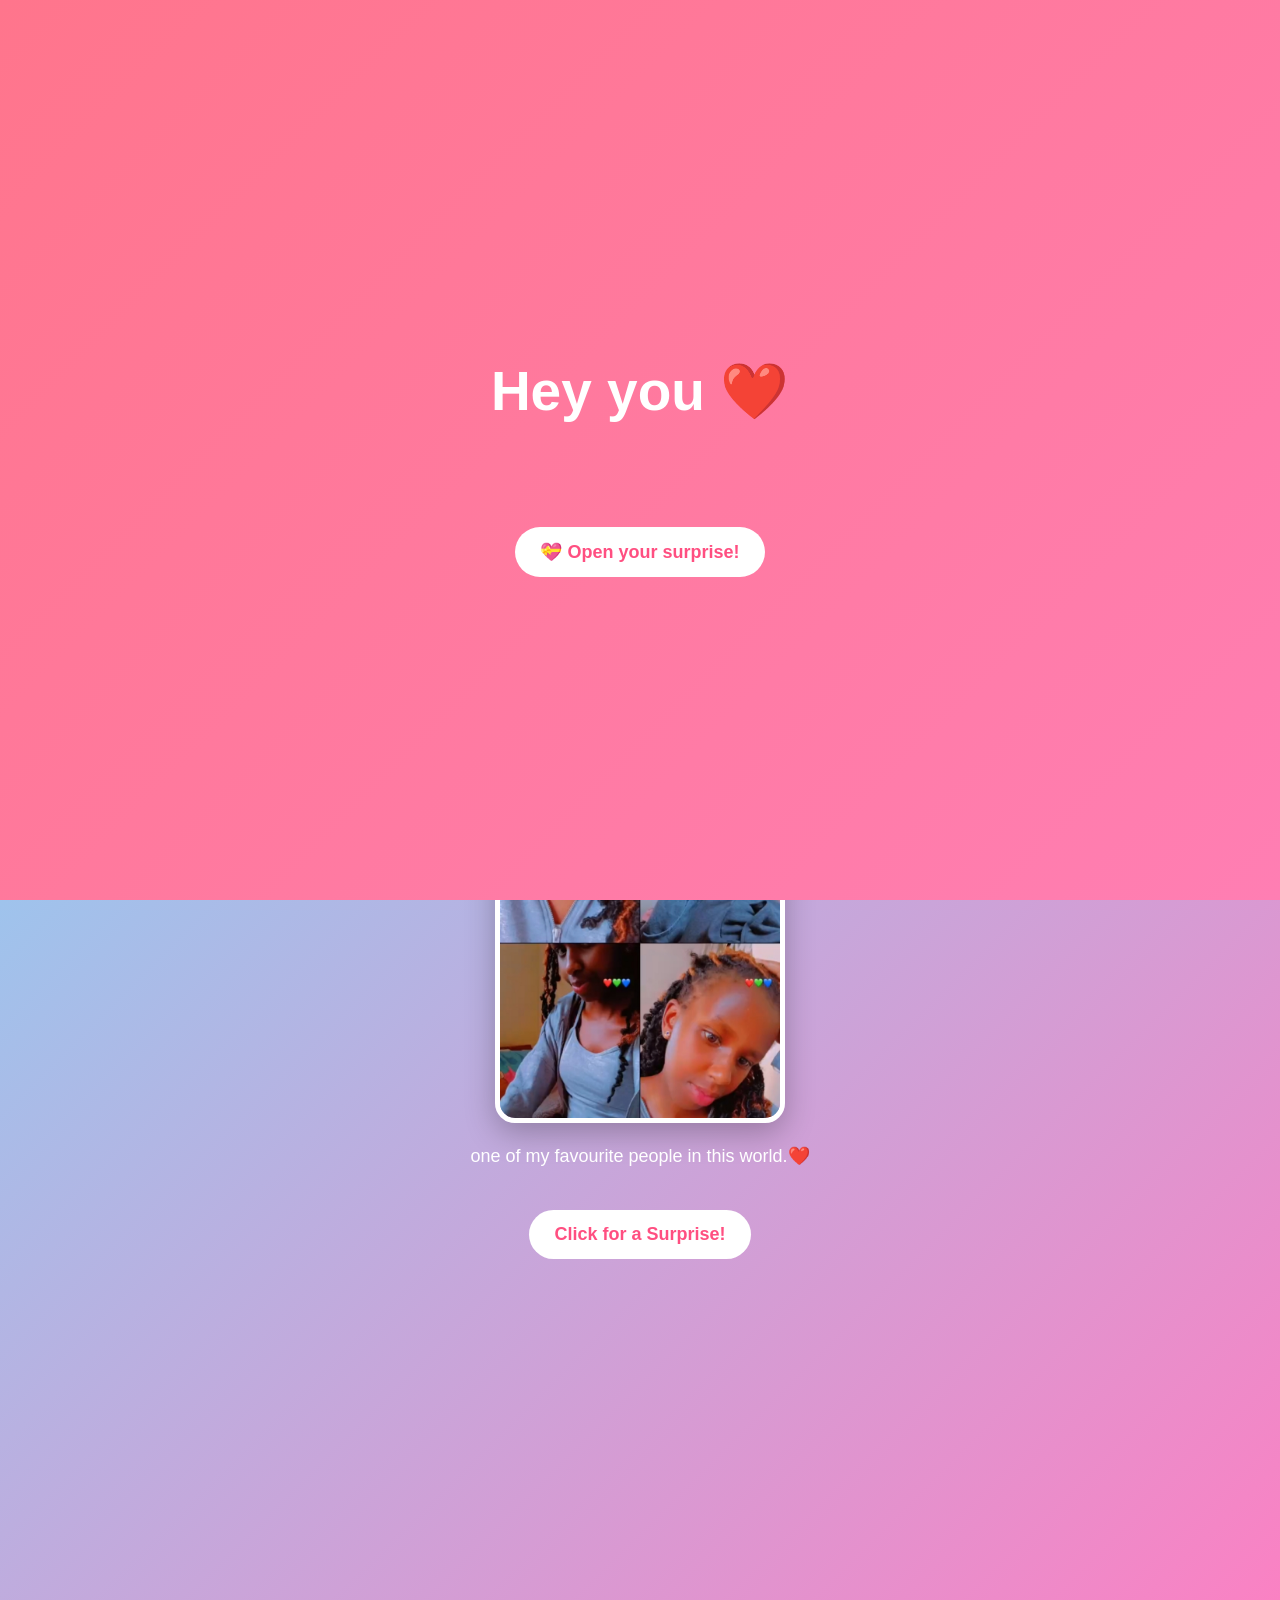
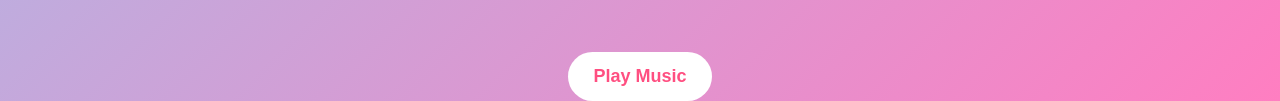
<file: girlfriend-website/index.html>
<!DOCTYPE html>
<html lang="en">
    <head>
        <meta charset="UTF-8">
        <meta name="viewport" content="width=device-width, initial-scale=1.0">
        <title>For My Love ❤️</title>
        <link rel="stylesheet" href="style.css">
    </head>

<body>

    <div id="welcomeScreen">
        <h1>Hey you ❤️</h1>
        <p>I made something special for you...</p>

        <button type="button" id="openButton">💝 Open your surprise!</button>
    </div>

    <div class="hearts">
        <span>❤️</span>
        <span>💖</span>
        <span>💗</span>
        <span>💘</span>
        <span>💝</span>
        <span>💞</span>
    </div>

    <h1>For My Love ❤️</h1>

    <p>Welcome to a little website i made just for you.</p>

    <div class="love-note">
        <h2>To My Dearest Love,</h2>

        <p>My love, i made this little corner of the internet just for you.
            i hope every time you visit it ,you remember how special you are to me.
        </p>

        <p>
            You bring happiness to my life in ways that words cannot express.
            Thank you for being you.
        </p>

        <p>
            with love,<br>
            <strong>Your Favourite Person
                Caliph ❤️
            </strong>
        </p>
    </div>

    <div class="photo-section">
        <h2>My Beautiful Girl</h2>

        <img src="photos/her-photo.jpg.jpg" alt="Four panel collage of a young woman with long braids smiling and playfully covering one eye while sticking out her tongue in one panel. She wears blue gray clothes and poses for selfies indoors. The bedroom background is casual and cheerful, with red, green, and blue heart emojis in each panel. The overall mood is joyful and affectionate.">

        <p>
            one of my favourite people in this world.❤️
        </p>
    </div>

    <div class="surprise-section">
        <button type="button" id="surpriseButton">Click for a Surprise!</button>

        <div id="surpriseMessage">
            <h2>surprise it's your birthday gift sorry it was late!</h2>
            <img src="photos/surprise.jpg.jpg" alt="Neatly wrapped birthday gift placed on a simple table in a warm, cozy room. A ribbon is tied around the present, and the softly lit setting feels calm, welcoming, and thoughtful. No readable text is visible on the wrapping. The overall tone is cheerful and full of love.">

            <p id="typingMessage"></p>
        </div>
    </div>

    <button type="button" id="musicButton">Play Music</button>

    <div id="finalScreen">

        <div class="final-content">
            <h1>You are Special to Me ❤️</h1>
            <p>
             i hope you like the gift.
            </p>

            <div class="big-heart"></div>

            <h2>Made with love😌❤️</h2>


        </div>

    </div>

    <script src="script.js"></script>
</body>
</html>
</file>
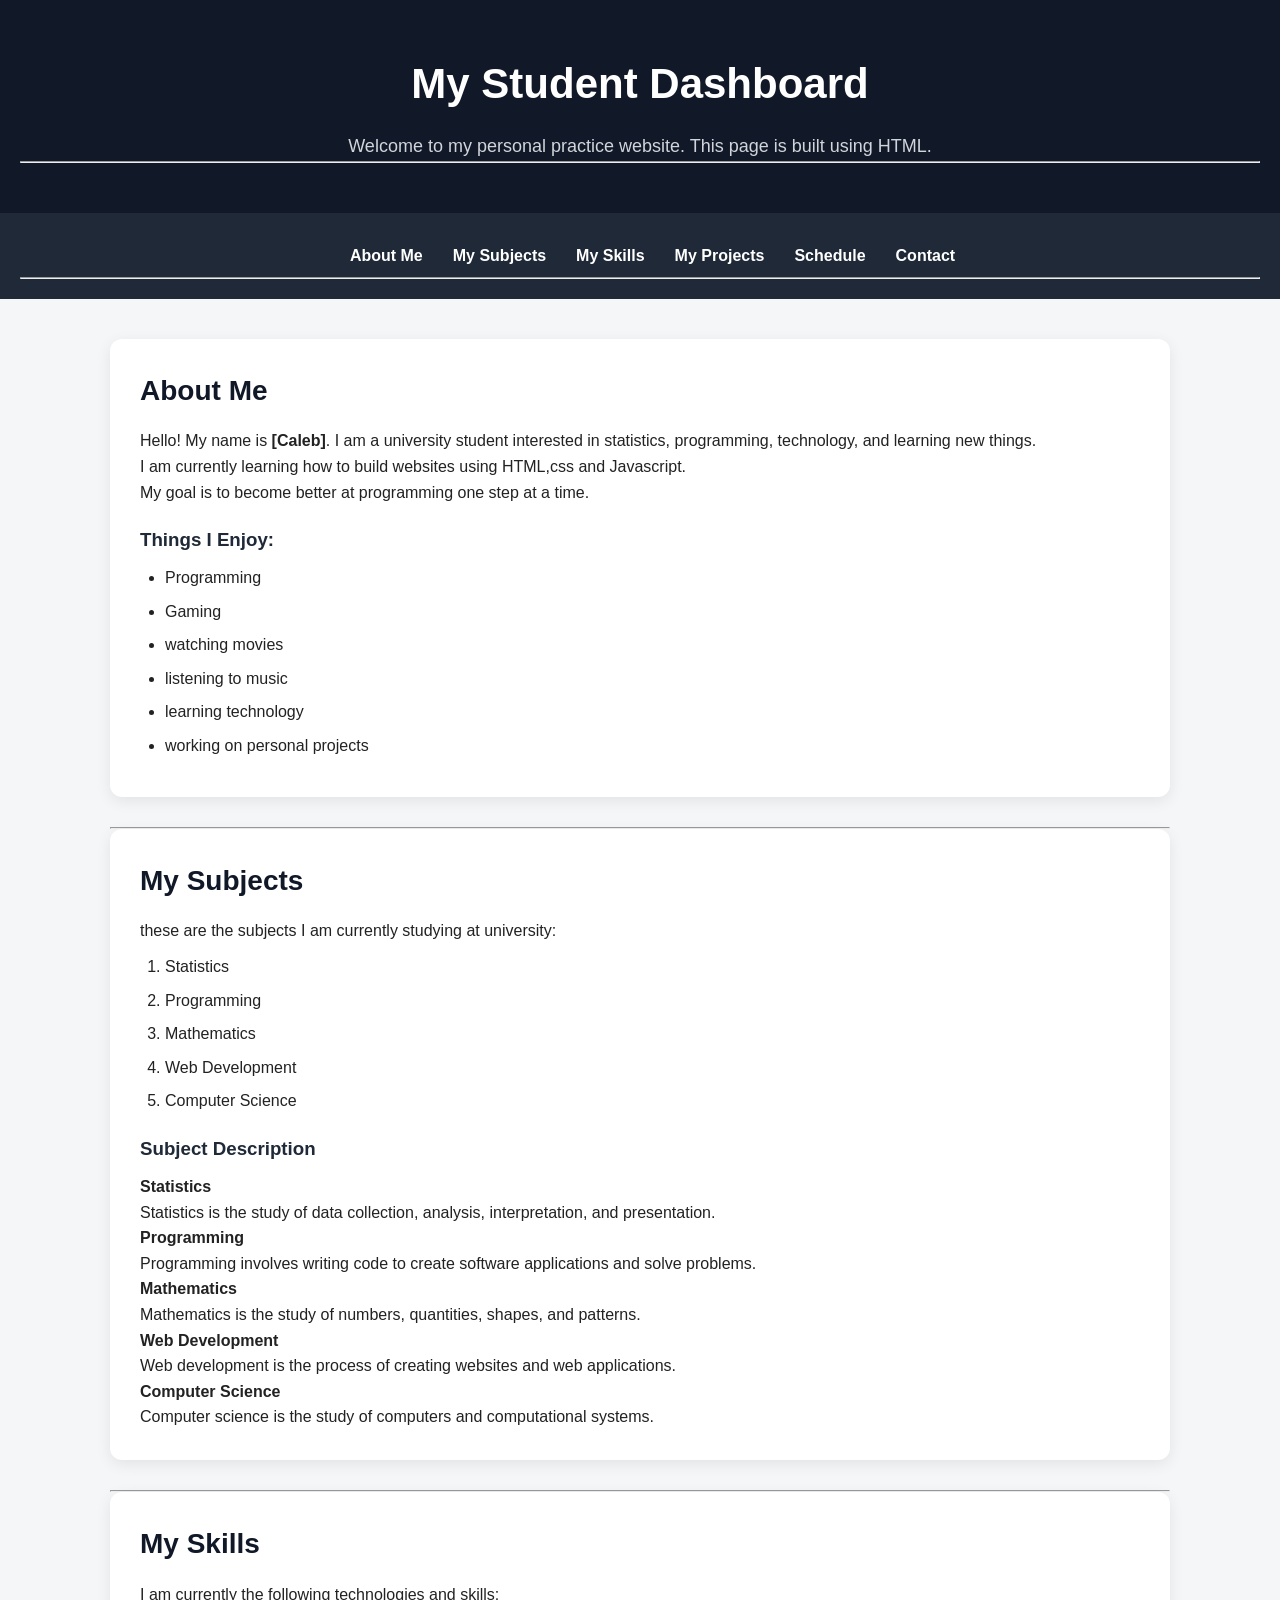
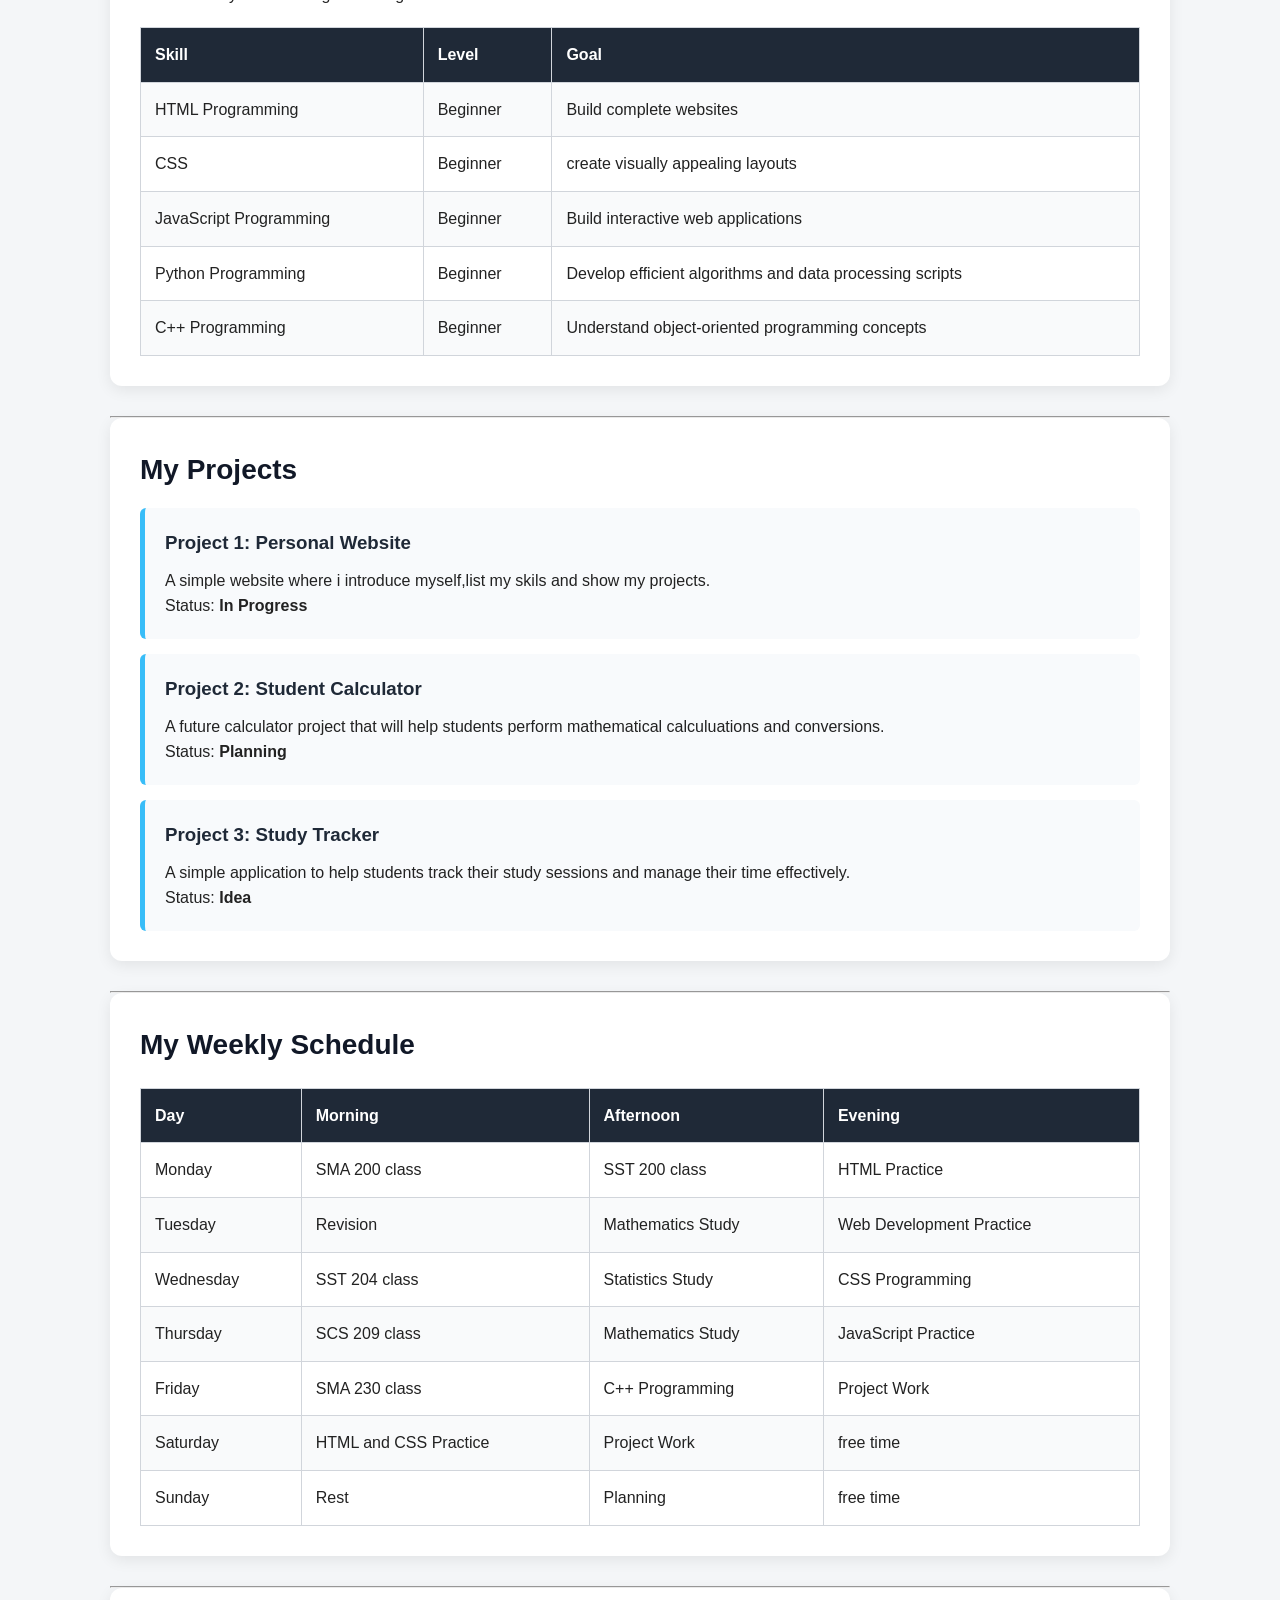
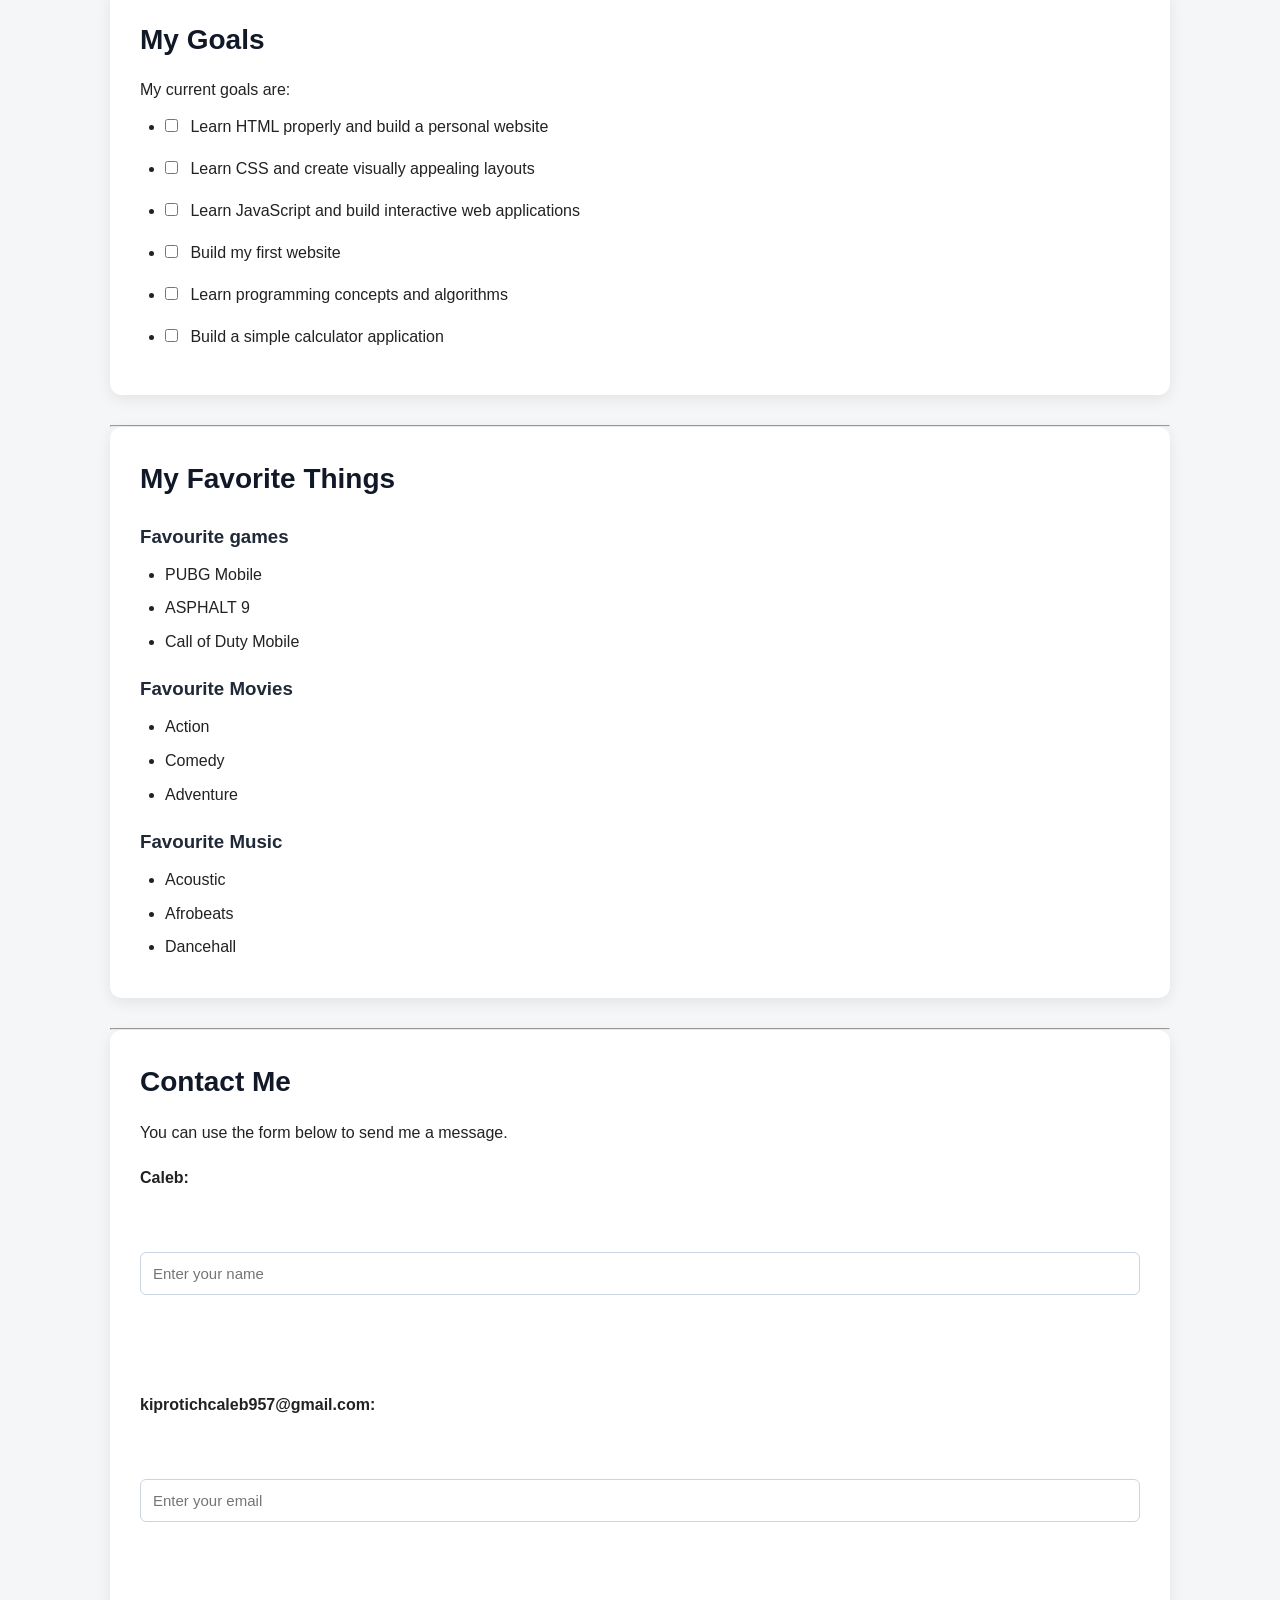
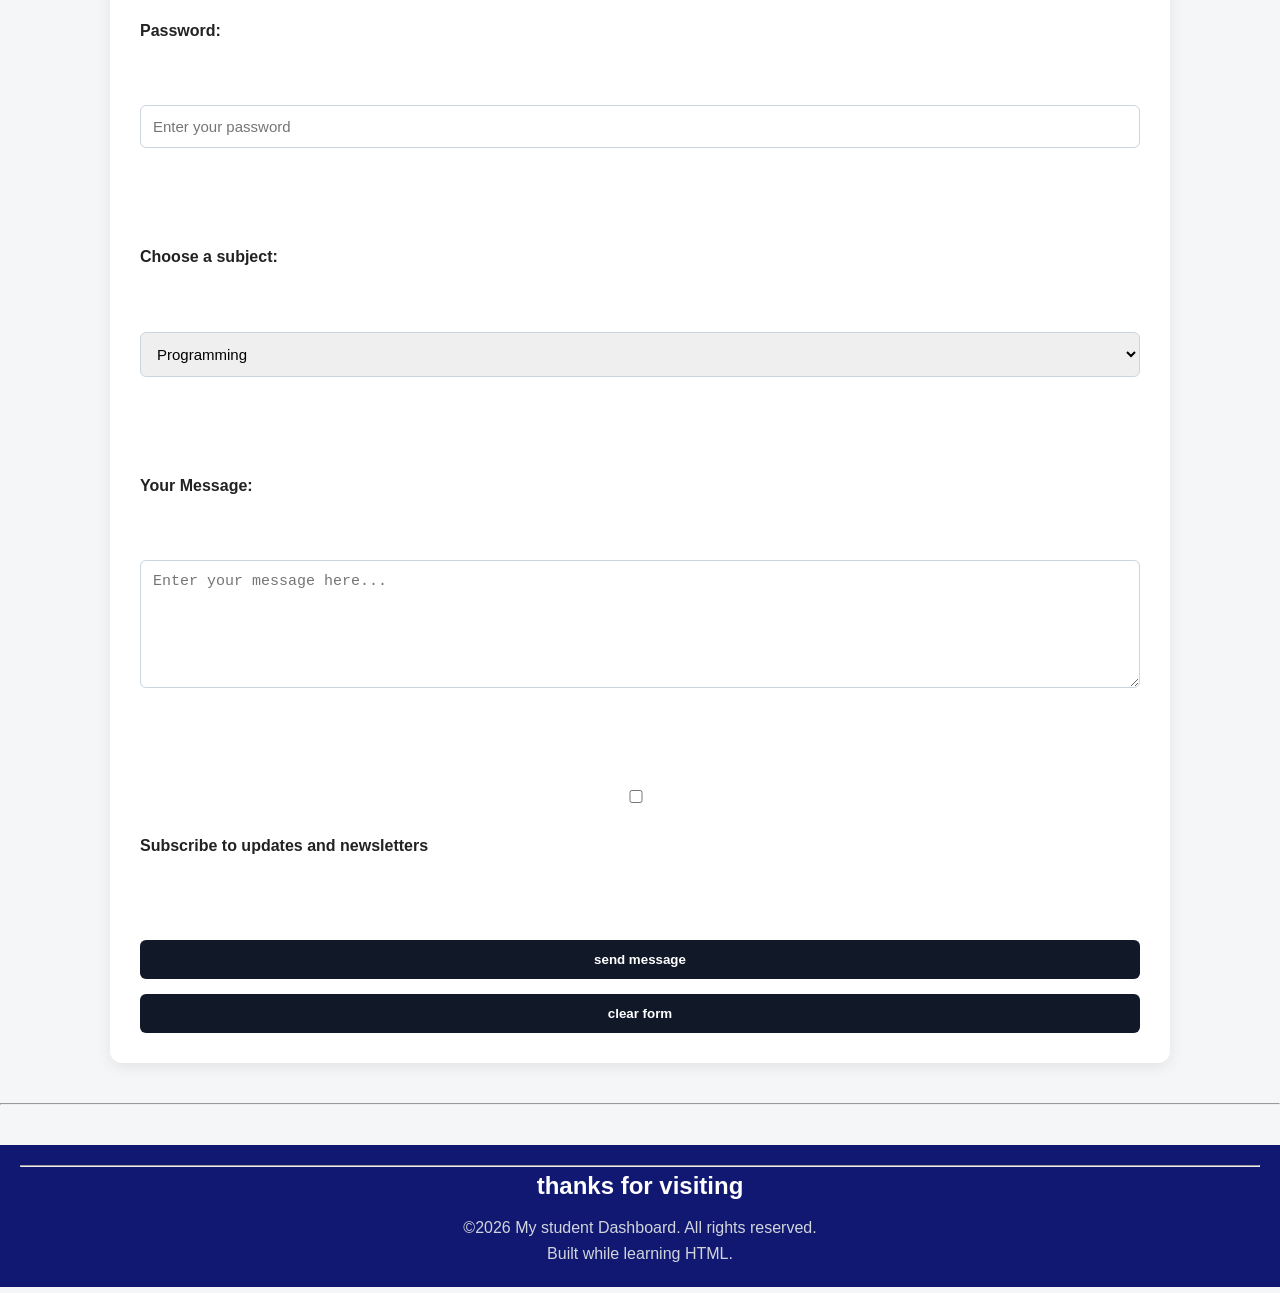
<file: index .html>
<!DOCTYPE html>
<html lang="en">
<head>
    <meta charset="UTF-8">
    <meta name="viewport" content="width=device-width, initial-scale=1.0">
    <title>My Student Dashboard</title>
    <link rel="stylesheet" href="style.css">
    </head>
<body>
    <!--============== HEADER ==========-->
    <header>
        <h1>My Student Dashboard</h1>

        <p>
            Welcome to my personal practice website.
            This page is built using HTML.
        </p>

        <hr>
        </header>


        <!--============== NAVIGATION ==========-->

        <nav>
            <h2>Navigation</h2>
            <ul>
                <li><a href="#about">About Me</a></li>
                <li><a href="#subjects">My Subjects</a></li>
                <li><a href="#skills">My Skills</a></li>
                <li><a href="#projects">My Projects</a></li>
                <li><a href="#schedule">Schedule</a></li>
                <li><a href="#contact">Contact</a></li>
            </ul>

            <hr>
        </nav>

        <!--============== ABOUT ME ==========-->

        <main>

            <section id="about">
                <h2>About Me</h2>
                <p>
                    Hello! My name is <strong>[Caleb]</strong>.
                    I am a university student interested in statistics, programming, technology, and learning new things.
                </p>

                <p>
                    I am currently learning how to build websites using HTML,css and Javascript.
                    </p>

                <p>
                    My goal is to become better at programming one step at a time.
                </p>

                <h3>Things I Enjoy:</h3>
                <ul>
                    <li>Programming</li>
                    <li>Gaming</li>
                    <li>watching movies</li>
                    <li>listening to music</li>
                    <li>learning technology</li>
                    <li>working on personal projects</li>
                </ul>

            </section>

            <hr>

            <!--============== MY SUBJECTS ==========-->

            <section id="subjects">
                <h2>My Subjects</h2>

                <p>
                    these are the subjects I am currently studying at university:
                </p>

                <ol>
                    <li>Statistics</li>
                    <li>Programming</li>
                    <li>Mathematics</li>
                    <li>Web Development</li>
                    <li>Computer Science</li>
                </ol>

                <h3>Subject Description</h3>

                <dl>
                    <dt><strong>Statistics</strong></dt>
                    <dd>Statistics is the study of data collection, analysis, interpretation, and presentation.</dd>

                    <dt><strong>Programming</strong></dt>
                    <dd>Programming involves writing code to create software applications and solve problems.</dd>

                    <dt><strong>Mathematics</strong></dt>
                    <dd>Mathematics is the study of numbers, quantities, shapes, and patterns.</dd>

                    <dt><strong>Web Development</strong></dt>
                    <dd>Web development is the process of creating websites and web applications.</dd>

                    <dt><strong>Computer Science</strong></dt>
                    <dd>Computer science is the study of computers and computational systems.</dd>
                </dl>

            </section>

            <hr>

            <!--============== MY SKILLS ==========-->

            <section id="skills">
                <h2>My Skills</h2>

                <p>
                    I am currently the following technologies and skills:
                </p>

                <table border="1">
                    <tbody>
                    <tr>
                        <th>Skill</th>
                        <th>Level</th>
                        <th>Goal</th>
                    </tr>
                    <tr>
                        <td>HTML Programming</td>
                        <td>Beginner</td>
                        <td>Build complete websites</td>
                    </tr>
                    <tr>
                        <td>CSS</td>
                        <td>Beginner</td>
                        <td>create visually appealing layouts</td>
                    </tr>
                    <tr>
                        <td>JavaScript Programming</td>
                        <td>Beginner</td>
                        <td>Build interactive web applications</td>
                    </tr>
                    <tr>
                        <td>Python Programming</td>
                        <td>Beginner</td>
                        <td>Develop efficient algorithms and data processing scripts</td>
                    </tr>
                    <tr>
                        <td>C++ Programming</td>
                        <td>Beginner</td>
                        <td>Understand object-oriented programming concepts</td>
                    </tr>
                    </tbody>

                </table>
            </section>

            <hr>

            <!--============== MY PROJECTS ==========-->

            <section id="projects">
                <h2>My Projects</h2>
                <article>
                    <h3>Project 1: Personal Website</h3>
                    <p>
                        A simple website where i introduce myself,list my skils and show my projects.
                    </p>

                <p>
                    Status:
                    <strong>In Progress</strong>
                </p>

                </article>
                <article>
                <h3>Project 2: Student Calculator</h3>
                <p>
                    A future calculator project that will help students perform mathematical calculuations and conversions.
                </p>

                <p>
                    Status:
                    <strong>Planning</strong>
                </p>

                </article>


                <article>
                <h3>Project 3: Study Tracker</h3>
                <p>
                    A simple application to help students track their study sessions and manage their time effectively.
                </p>

                <p>
                    Status:
                    <strong>Idea</strong>
                </p>

                </article>

                </section>

            <hr>


            <!--============== STUDY SCHEDULE ==========-->

            <section id="schedule">
                <h2> My Weekly Schedule</h2>


                <table border="1">
                    <thead>
                        <tr>
                            <th>Day</th>
                            <th>Morning</th>
                            <th>Afternoon</th>
                            <th>Evening</th>
                        </tr>
                    </thead>
                    <tbody>
                        <tr>
                            <td>Monday</td>
                            <td>SMA 200 class</td>
                            <td>SST 200 class</td>
                            <td>HTML Practice</td>
                        </tr>
                        <tr>
                            <td>Tuesday</td>
                            <td>Revision</td>
                            <td>Mathematics Study</td>
                            <td>Web Development Practice</td>
                        </tr>
                        <tr>
                            <td>Wednesday</td>
                            <td>SST 204 class</td>
                            <td>Statistics Study</td>
                            <td>CSS Programming</td>
                        </tr>
                        <tr>
                            <td>Thursday</td>
                            <td>SCS 209 class</td>
                            <td>Mathematics Study</td>
                            <td>JavaScript Practice</td>
                        </tr>
                        <tr>
                            <td>Friday</td>
                            <td>SMA 230 class</td>
                            <td>C++ Programming</td>
                            <td>Project Work</td>
                        </tr>
                        <tr>
                            <td>Saturday</td>
                            <td>HTML and CSS Practice</td>
                            <td>Project Work</td>
                            <td>free time</td>
                        </tr>
                        <tr>
                            <td>Sunday</td>
                            <td>Rest</td>
                            <td>Planning</td>
                            <td>free time</td>
                        </tr>
                    </tbody>
                </table>

            </section>

            <hr>

            <!--============== GOALS ==========-->

            <section id="goals">
                <h2>My Goals</h2>

                <p>My current goals are:</p>
                <ul>

                    <li>
                        <input type="checkbox">
                        Learn HTML properly and build a personal website
                    </li>

                    <li>
                        <input type="checkbox">
                        Learn CSS and create visually appealing layouts
                    </li>

                    <li>
                        <input type="checkbox">
                        Learn JavaScript and build interactive web applications
                    </li>

                    <li>
                        <input type="checkbox">
                        Build my first website
                    </li>

                    <li>
                        <input type="checkbox">
                        Learn programming concepts and algorithms
                    </li>

                    <li>
                        <input type="checkbox">
                        Build a simple calculator application
                    </li>

                </ul>

            </section>

            <hr>

            <!--============== FAVORITE THINGS ==========-->

            <section id="favorites">
                <h2>My Favorite Things</h2>

                <h3>Favourite games </h3>
                <ul>
                    <li>PUBG Mobile</li>
                    <li>ASPHALT 9</li>
                    <li>Call of Duty Mobile</li>
                </ul>

                <h3>Favourite Movies</h3>

                <ul>
                    <li>Action</li>
                    <li>Comedy</li>
                    <li>Adventure</li>
                </ul>


                <h3>Favourite Music</h3>

                <ul>
                    <li>Acoustic</li>
                    <li>Afrobeats</li>
                    <li>Dancehall</li>
                </ul>

            </section>

            <hr>

            <!--============== CONTACT ==========-->

            <section id="contact">
                <h2>Contact Me</h2>

                <p>
                    You can use the form below to send me a message.
                </p>

                <form>

                    <label for="name">Caleb:</label>
                    <br>

                    <input 
                    type="text" 
                    id="name" name="name" 
                    placeholder="Enter your name" 
                    >

                    <br><br>


                    <label for="email">kiprotichcaleb957@gmail.com:</label>
                    <br>


                    <input 
                    type="email" 
                    id="email" 
                    name="email" 
                    placeholder="Enter your email" 
                    >

                    <br><br>


                    <label for="password">Password:</label><br>
                    <input 
                    type="password" 
                    id="password" 
                    name="password" 
                    placeholder="Enter your password"
                    autocomplete="new-password"
                    >
                    <br><br>


                    <label for="subject">Choose a subject:</label>
                        <br>

                    <select id="subject" name="subject">

                        <option value="programming">
                            Programming
                        </option>

                        <option value="statistics">
                            statistics
                        </option>

                        <option value="web">
                            Web Development
                        </option>

                        <option value="other">
                            Other
                        </option>

                    </select>

                    <br><br>

                    <label for="message">
                        Your Message:
                    </label>

                    <br>

                    <textarea
                    id="message"
                    name="message"
                    rows="6"
                    cols="40"
                    placeholder="Enter your message here..."
                    ></textarea>

                    <br><br>

                    <input 
                    type="checkbox" 
                    id="subscribe" 
                    name="subscribe" 
                    >
                    <label for="subscribe">
                        Subscribe to updates and newsletters
                    </label>

                    <br><br>

                    <button type="submit">
                        send message
                    </button>

                    <button type="reset">
                        clear form
                    </button>

                </form>

            </section>

            </main>

            <hr>

            <!--============== FOOTER ==========-->
            <footer>
                <hr>

                <h2>thanks for visiting </h2>

                <p>
                     ©2026 My student Dashboard. All rights reserved.
                </p>

                <p>
                    Built while learning HTML.
                </p>

            </footer>

            </body>

</html>
</file>
<file: girlfriend-website/style.css>
body {
    margin: 0;
    min-height: 100vh;

    display: flex;
    flex-direction: column;
    justify-content: center;
    align-items: center;

    font-family: Arial, sans-serif;
    text-align: center;

    background: linear-gradient(135deg, #75e1ff, #ff7ec1);
    color: #fff;
}

h1{
    font-size: 50px;
    margin-bottom: 15px;
}

p{
    font-size: 20px;
    max-width: 500px;
}

button{
    margin-top: 25px;
    padding: 14px 25px;

    border: none;
    border-radius: 30px;

    background: white;
    color: #ff4f81;

    font-size: 18px;
    font-weight: bold;

    cursor: pointer;
}

button:hover{
    transform: scale(1.05);
}
.love-note{
    max-width: 600px;
    margin: 30px 20px;
    padding: 30px;

    background: rgba(255, 255, 255, 0.2);
    border-radius: 20px;

    backdrop-filter: blur(10px);
}

.love-note h1{
    font-size: 30px;
}

.love-note p{
    line-height: 1.7;
}

.hearts{
    position: fixed;
    inset: 0;
    pointer-events: none;
    overflow: hidden;
    z-index: 10;
}

.hearts span{
    position: absolute;
    bottom: -50px;

    font-size: 30px;

    animation: float 8s linear infinite;
}

.hearts span:nth-child(1){
    left: 10%;
    animation-delay: 0s;
}

.hearts span:nth-child(2){
    left: 25%;
    animation-delay: 2s;
}

.hearts span:nth-child(3){
    left: 40%;
    animation-delay: 4s;
}

.hearts span:nth-child(4){
    left: 60%;
    animation-delay: 1s;
}

.hearts span:nth-child(5){
    left: 75%;
    animation-delay: 3s;
}

.hearts span:nth-child(6){
    left: 90%;
    animation-delay: 5s;
}

@keyframes floatHeart {
    0%{
        transform: translateY(0) rotate(0deg);
        opacity: 0;
    }

    20%{
        opacity: 1;
    }


    100%{
        transform: translateY(-110vh) rotate(360deg);
        opacity: 0;
    }
}
.photo-section {
    margin-top: 40px;
    margin-left: 20px;
    margin-right: 20px;
    text-align: center;
}

.photo-section img {
    width: 280px;
    height: 350px;
    object-fit: cover;
    border-radius: 20px;
    border: 5px solid #fff;
    box-shadow: 0 10px 30px rgba(0, 0, 0, 0.25);
}

.photo-section p {
    font-size: 18px;
}

#surpriseMessage {
    max-width: 500px;
    margin: 25px auto;
    padding:25px;
    background: rgba(255, 255, 255, 0.2);
    border-radius: 20px;
    opacity: 0;
    transform: translateY(20px);
    pointer-events: none;

    transition: opacity 0.8s ease, transform 0.8s ease;
}

#surpriseMessage.show {
    opacity: 1;
    transform: translateY(0);
    pointer-events: auto;
}

#welcomeScreen {
    position: fixed;
    top: 0;
    left: 0;

    width: 100%;
    height: 100%;

    background: linear-gradient(135deg, #ff758c, #ff7eb3);

    display: flex;
    flex-direction: column;
    justify-content: center;
    align-items: center;

    z-index: 2000;

    transition: opacity 1s ease, visibility 1s ease;
}

#welcomeScreen.hide {
    opacity: 0;
    visibility: hidden;
}

#welcomeScreen h1 {
    font-size: 55px;
}

#welcomeScreen p {

    display:flex;
    justify-content:center;
    align-items:center;

    text-align:center;

    opacity:0;
    visibility:hidden;

    z-index: 3000;

    transition: opacity 1s ease, visibility 1s ease;
}

#finalScreen {
    position: fixed;
    top: 0;
    left: 0;

    width: 100%;
    height: 100vh;

    background: linear-gradient(135deg, #ff416c, #ff4b8b);

    display: flex;
    justify-content: center;
    align-items: center;

    text-align: center;

    opacity: 0;
    visibility: hidden;

    z-index: 3000;

    transition: opacity 1s ease, visibility 1s ease;
}

#finalScreen.show {
    opacity: 1;
    visibility: visible;
}

.final-content {
    max-width: 600px;
    padding: 30px;

    transform: scale(0.7);

    transition: transform 1s ease;
}

#finalScreen.show .final-content {
    transform: scale(1);
}

.final-content h1 {
    font-size: 50px;
}

.final-content p {
    font-size: 21px;
    line-height: 1.7;
}

.big-heart {
    font-size: 100px;
    animation: heartbeat 1.2s infinite;
}

@keyframes heartbeat {
    0%, 100% {
        transform: scale(1);
    }

    50% {
        transform: scale(1.25);
    }
}
</file>
<file: style.css>
/*=================================
    GENERAL SETTINGS
===================================*/

* {
    margin: 0;
    padding: 0;
    box-sizing: border-box;
}

body {
    font-family: Arial, sans-serif;
    background-color: #f4f6f8;
    color: #222;
    line-height: 1.6;
}

/*=================================
    HEADER
===================================*/
header {
    background-color: #111827;
    color: #ffffff;
    padding: 50px 20px;
    text-align: center;
}

header h1 {
    font-size: 42px;
    margin-bottom: 15px;
}

header p {
    font-size: 18px;
    color: #d1d5db;
}

/*
*=================================
    NAVIGATION
===================================*/
nav {
    background-color: #1f2937;
    padding: 20px;
    text-align:center;
    position:sticky;
    top:0;
}

nav h2 {
    display:none;
}
nav ul {
    list-style: none;
    display: flex;
    justify-content: center;
    gap: 30px;
    flex-wrap: wrap;
}
nav a {
    color: #ffffff;
    text-decoration: none;
    font-weight: bold;
    transition: color 0.3s ease;
}

nav a:hover {
    color: #38bdf8;
}

/*=================================
    MAIN CONTENT
===================================*/
main {
    padding: 0 20px;
    max-width: 1100px;
    margin:40px auto;
}

section {
    margin-bottom: 30px;
    background-color: #ffffff;
    padding: 30px;
    border-radius: 12px;
    box-shadow: 0 4px 15px rgba(0, 0, 0, 0.08);
}

section h2 {
    font-size: 28px;
    margin-bottom: 15px;
    color: #111827;
}

section h3 {
    margin-top: 20px;
    margin-bottom: 10px;
    color: #1f2937;
}

/*=================================
    LISTS
===================================*/
ul,
ol {
    margin-left:25px;
    margin-top:10px;
}

li {
    margin-bottom: 8px;
}

/*=================================
    TABLES
===================================*/
table {
    width: 100%;
    border-collapse: collapse;
    margin-top: 20px;
}

th,
td{
    padding:14px;
    text-align:left;
    border: 1px solid #d1d5db;
}

th {
    background-color: #1f2937;
    color: #ffffff;
}

tr:nth-child(even) {
    background-color: #f9fafb;
}

tr:hover {
    background-color: #e5e7eb;
}

/*=================================
    PROJECTS
===================================*/

article{
    background-color:#f8fafc;
    padding: 20px;
    border-left: 5px solid #38bdf8;
    margin-top: 15px;
    border-radius: 6px;
}

article h3{
    margin-top: 0px;
}

/*=================================
    FORMS
===================================*/

form {
    display: flex;
    flex-direction: column;
    gap: 15px;
    margin-top: 20px;
}

label {
    font-weight: bold;
}

input,
select,
textarea{
    width: 100%;
    padding: 12px;
    margin-top:6px;
    margin-bottom:15px;
    border: 1px solid #cbd5e1;
    border-radius:6px;
    font-size:15px;
}

input:focus,
select:focus,
textarea:focus {
    outline:none;
    border-color:#38bdf8;
}

/*Don't make the checkbox huge*/

input[type="checkbox"] {
    width: auto;
    margin-right: 8px;
}

/*=================================
    BUTTONS 
===================================*/

button {
    background-color: #111827;
    color: #ffffff;
    padding: 12px 20px;
    border: none;
    border-radius: 6px;
    cursor: pointer;
    font-weight: bold;
    border:none;
}

button:hover {
    background-color: #38bdf8;
    color:#111827;
}
/*=================================
    DETAILS
===================================*/

details {
    background-color: #f3f4f6;
    padding: 15px;
    border-radius: 6px;
    margin-top: 20px;
}

summary {
    font-weight: bold;
    cursor: pointer;
}

/*=================================
    BLOCKQUOTES
===================================*/

blockquote {
    border-left: 5px solid #38bdf8;
    padding: 15px 20px;
    margin: 20px 0;
    font-style: italic;
    background-color: #f3f4f6;
}

/*=================================
    FOOTER  
===================================*/

footer {
    background-color: #111872;
    color: #ffffff;
    text-align: center;
    padding: 20px;
    margin-top: 40px;
}

footer h2 {
    margin-bottom:10px;
}

footer p {
    color:#d1d5db
}

/*==================================
    MOBILE RESPONSIVENESS
====================================*/

@media (max-widht:700px) {

    header h1 {
        font-size:30px;
    }

    nav u1 {
        flex-direction:column;
        gap:10px;
    }

    main {
        padding:0 10px;
    }
    
    section {
        padding:20px;
    }

    table {
        font-size: 13px;
    }

    th,
    td {
        padding: 8px;
    }
}
</file>
